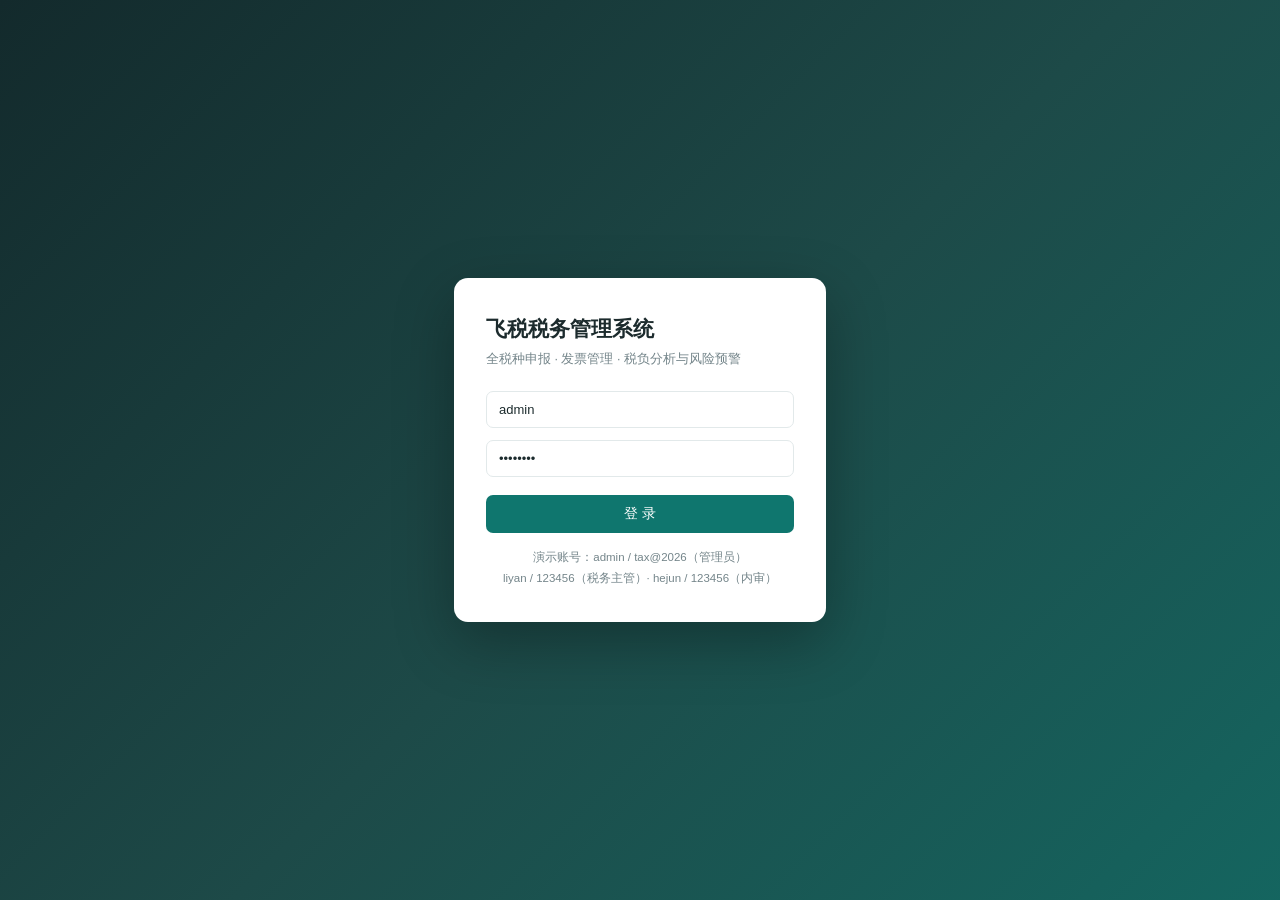
<file: frontend/index.html>
<!DOCTYPE html>
<html lang="zh-CN">
<head>
<meta charset="utf-8">
<meta name="viewport" content="width=device-width, initial-scale=1">
<title>飞税税务管理系统</title>
<link rel="icon" href="favicon.svg">
<link rel="stylesheet" href="style.css">
<script>var PREFIX = (function () {
    var p = location.pathname.replace(/\/[^/]*$/, '');
    return (p === '/' || p === '') ? '' : p;
  })();</script>
</head>
<body>
<div id="sidebar">
  <div class="brand">飞税</div>
  <div class="brand-sub">税务管理系统 v1.0</div>
  <nav id="nav"></nav>
  <div class="side-foot">
    <span id="who">—</span>
    <button class="btn sm ghost" id="btn-logout">退出</button>
  </div>
</div>
<main id="main"></main>
<div id="modal-mask" class="modal-mask hidden"><div class="modal" id="modal"></div></div>
<div id="toast" class="toast hidden"></div>
<script src="app.js"></script>
<script src="pages.js"></script>
<script>boot();</script>
</body>
</html>
</file>
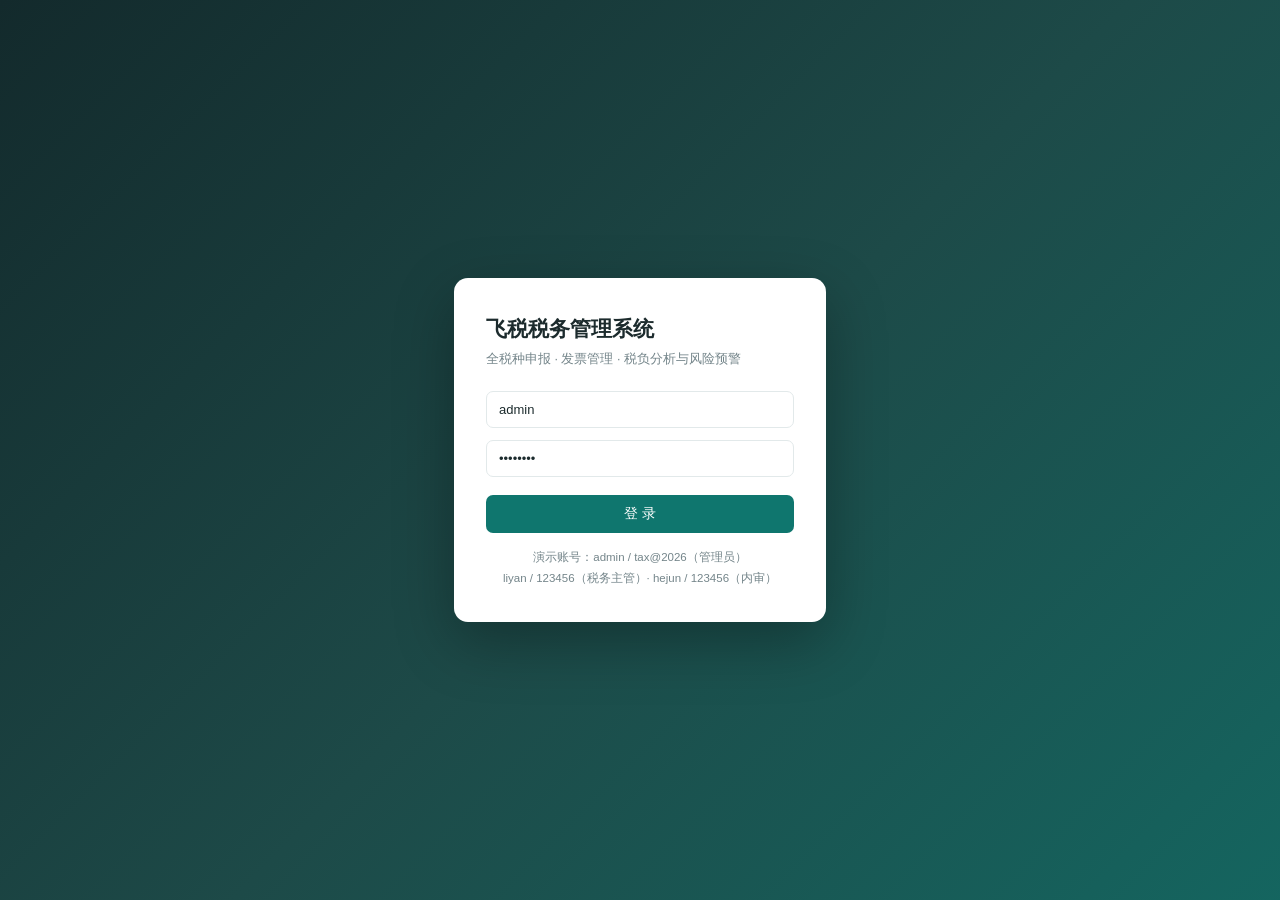
<file: frontend/login.html>
<!DOCTYPE html>
<html lang="zh-CN">
<head>
<meta charset="utf-8">
<meta name="viewport" content="width=device-width, initial-scale=1">
<title>登录 · 飞税税务管理系统</title>
<link rel="icon" href="favicon.svg">
<link rel="stylesheet" href="style.css">
<script>var PREFIX = (function () {
    var p = location.pathname.replace(/\/[^/]*$/, '');
    return (p === '/' || p === '') ? '' : p;
  })();</script>
</head>
<body>
<div class="login-wrap">
  <div class="login-box">
    <h1>飞税税务管理系统</h1>
    <p>全税种申报 · 发票管理 · 税负分析与风险预警</p>
    <input id="u" placeholder="用户名" autocomplete="username" value="admin">
    <input id="p" type="password" placeholder="密码" autocomplete="current-password" value="tax@2026">
    <button class="btn" id="go">登 录</button>
    <div class="hint">
      演示账号：admin / tax@2026（管理员）<br>
      liyan / 123456（税务主管）· hejun / 123456（内审）
    </div>
  </div>
</div>
<div id="toast" class="toast hidden"></div>
<div id="modal-mask" class="modal-mask hidden"><div class="modal" id="modal"></div></div>
<script src="app.js"></script>
<script>
(function () {
  function toast(m, err) {
    var t = document.getElementById('toast');
    t.textContent = m;
    t.style.background = err ? '#d03050' : '#1f2733';
    t.classList.remove('hidden');
    clearTimeout(t._tm);
    t._tm = setTimeout(function () { t.classList.add('hidden'); }, 2600);
  }
  function login() {
    var u = document.getElementById('u').value.trim();
    var p = document.getElementById('p').value;
    if (!u || !p) { toast('请输入用户名和密码', true); return; }
    var btn = document.getElementById('go');
    btn.disabled = true; btn.textContent = '登录中…';
    fetch(PREFIX + '/api/auth/login', {
      method: 'POST',
      headers: {'Content-Type': 'application/json'},
      body: JSON.stringify({username: u, password: p})
    }).then(function (r) {
      return r.json().then(function (j) { return {status: r.status, j: j}; });
    }).then(function (res) {
      if (res.status !== 200 || !res.j || res.j.code !== 200) {
        throw new Error((res.j && res.j.message) || '登录失败');
      }
      var d = res.j.data;
      localStorage.setItem('tax_token', d.token);
      localStorage.setItem('tax_user', JSON.stringify(d.user || {}));
      location.href = 'index.html';
    }).catch(function (e) {
      toast(e.message, true);
      btn.disabled = false; btn.textContent = '登 录';
    });
  }
  document.getElementById('go').onclick = login;
  document.getElementById('p').onkeydown = function (e) { if (e.key === 'Enter') login(); };
  document.getElementById('u').onkeydown = function (e) { if (e.key === 'Enter') login(); };
})();
</script>
</body>
</html>
</file>
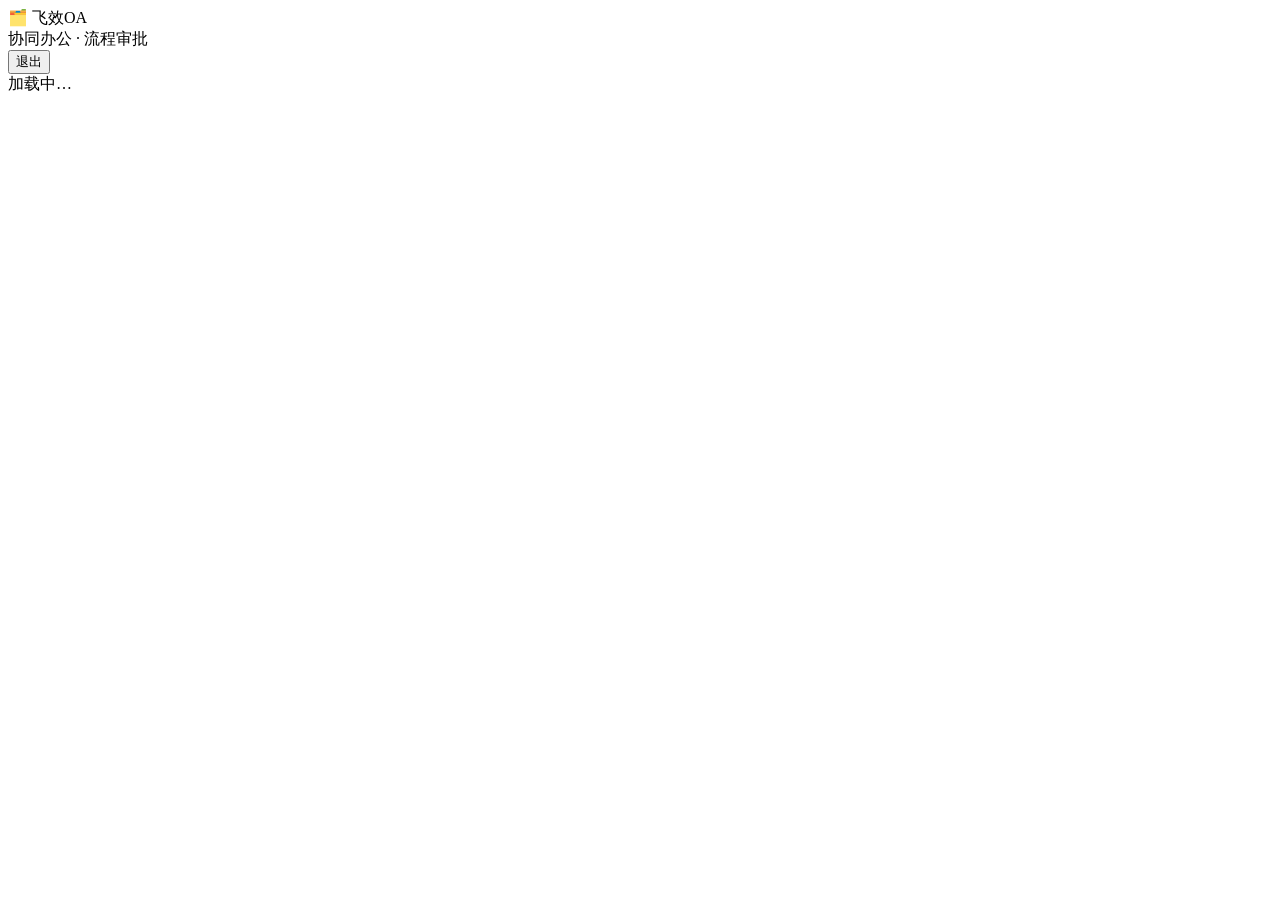
<file: tools/demo_template.html>
<!DOCTYPE html>
<html lang="zh-CN">
<head>
<meta charset="UTF-8" />
<meta name="viewport" content="width=device-width, initial-scale=1.0" />
<title>飞效OA管理系统 · 离线演示</title>
<style>
__STYLE__
</style>
</head>
<body>
  <div id="sidebar">
    <div class="brand">🗂️ 飞效OA</div>
    <div class="brand-sub">协同办公 · 流程审批</div>
    <nav id="nav"></nav>
    <div class="side-foot">
      <span id="who"></span>
      <button id="btn-logout" class="btn ghost sm">退出</button>
    </div>
  </div>
  <main id="main"><div class="empty">加载中…</div></main>
  <div id="modal-mask" class="modal-mask hidden"><div id="modal" class="modal"></div></div>
  <div id="toast" class="toast hidden"></div>
<script>var PREFIX = '';</script>
<script>
__RUNTIME_JS__
</script>
<script>
__APP_JS__
</script>
<script>
__PAGES_JS__
</script>
<script>boot();</script>
</body>
</html>
</file>
<file: frontend/style.css>
/* 飞税税务管理系统 · 样式 */
:root {
  --pri: #0f766e;
  --pri-d: #0b5d57;
  --bg: #f3f6f7;
  --card: #fff;
  --line: #e2e9ea;
  --txt: #1c2b2d;
  --sub: #74858a;
  --ok: #16a34a;
  --warn: #d99b0b;
  --err: #cf2f4b;
  --side: #132a2c;
  --side-2: #1d3b3e;
}
* { box-sizing: border-box; }
html, body { margin: 0; padding: 0; }
body {
  font: 14px/1.6 -apple-system, "PingFang SC", "Microsoft YaHei", "Segoe UI", sans-serif;
  color: var(--txt);
  background: var(--bg);
  overflow-x: hidden;
}
a { color: var(--pri); text-decoration: none; }

/* ---------- 侧边栏 ---------- */
#sidebar {
  position: fixed; left: 0; top: 0; bottom: 0; width: 200px;
  background: var(--side); color: #c8d6d7; display: flex; flex-direction: column;
  z-index: 20;
}
.brand {
  padding: 18px 18px 4px; font-size: 18px; font-weight: 700; color: #fff;
  letter-spacing: 1px;
}
.brand-sub { padding: 0 18px 14px; font-size: 11.5px; color: #7d9598; }
#nav { flex: 1; overflow-y: auto; padding: 4px 8px; }
#nav a {
  display: flex; align-items: center; gap: 9px; padding: 8px 10px; margin: 1px 0;
  color: #bccfd0; border-radius: 7px; font-size: 13.5px; position: relative;
}
#nav a .ic { width: 18px; text-align: center; font-size: 14px; }
#nav a:hover { background: var(--side-2); color: #fff; }
#nav a.on { background: var(--pri); color: #fff; }
#nav a .badge {
  margin-left: auto; background: var(--err); color: #fff; font-size: 11px;
  min-width: 18px; height: 18px; line-height: 18px; text-align: center;
  border-radius: 9px; padding: 0 5px; font-weight: 600;
}
#nav a.on .badge { background: rgba(255,255,255,.28); }
.side-foot {
  padding: 12px 14px; border-top: 1px solid rgba(255,255,255,.08);
  font-size: 12px; display: flex; align-items: center; gap: 8px; flex-wrap: wrap;
}
.side-foot span { color: #8ba3a6; flex: 1; min-width: 80px; }

/* ---------- 主区 ---------- */
#main {
  margin-left: 200px; padding: 20px 24px 48px; min-height: 100vh;
}
h2.page { font-size: 19px; margin: 0 0 4px; font-weight: 650; }
.page-desc { color: var(--sub); font-size: 12.5px; margin-bottom: 14px; }

/* ---------- 卡片 ---------- */
.card {
  background: var(--card); border: 1px solid var(--line); border-radius: 10px;
  padding: 16px 18px; margin-bottom: 14px;
}
.card h3 {
  margin: 0 0 12px; font-size: 14.5px; font-weight: 650; display: flex;
  align-items: center; gap: 8px;
}
.card h3 .sub { font-weight: 400; font-size: 12px; color: var(--sub); margin-left: auto; }

/* ---------- KPI ---------- */
.kpis { display: flex; gap: 12px; flex-wrap: wrap; margin-bottom: 14px; }
.kpi {
  background: var(--card); border: 1px solid var(--line); border-radius: 10px;
  padding: 14px 18px; min-width: 130px; flex: 1;
}
.kpi b { display: block; font-size: 23px; font-weight: 700; line-height: 1.25; }
.kpi span { font-size: 12.5px; color: var(--sub); }
.kpi.ok b { color: var(--ok); }
.kpi.warn b { color: var(--warn); }
.kpi.err b { color: var(--err); }
.kpi.pri b { color: var(--pri); }

/* ---------- 工具条 ---------- */
.toolbar { display: flex; gap: 8px; flex-wrap: wrap; align-items: center; margin-bottom: 12px; }
.btn {
  border: 0; background: var(--pri); color: #fff; padding: 7px 14px;
  border-radius: 7px; font-size: 13px; cursor: pointer; font-family: inherit;
  transition: background .15s;
}
.btn:hover { background: var(--pri-d); }
.btn:disabled { opacity: .55; cursor: not-allowed; }
.btn.ghost { background: #eaf0f1; color: var(--txt); }
.btn.ghost:hover { background: #dfe8e9; }
.btn.danger { background: var(--err); }
.btn.ok { background: var(--ok); }
.btn.sm { padding: 4px 10px; font-size: 12px; }

input, select, textarea {
  font-family: inherit; font-size: 13px; padding: 7px 10px;
  border: 1px solid var(--line); border-radius: 7px; background: #fff;
  color: var(--txt); outline: none; max-width: 100%;
}
input:focus, select:focus, textarea:focus { border-color: var(--pri); }
textarea { resize: vertical; min-height: 84px; width: 100%; }

/* ---------- 表格 ---------- */
.tw { overflow-x: auto; }
table { width: 100%; border-collapse: collapse; font-size: 13px; }
th, td {
  text-align: left; padding: 9px 10px; border-bottom: 1px solid var(--line);
  white-space: nowrap;
}
th { color: var(--sub); font-weight: 600; font-size: 12.5px; background: #f9fbfb; }
tbody tr:hover { background: #f6faf9; }
tr.click { cursor: pointer; }
td.wrap { white-space: normal; min-width: 180px; }
td.num, th.num { text-align: right; font-variant-numeric: tabular-nums; }

.tag {
  display: inline-block; padding: 1px 8px; border-radius: 10px; font-size: 12px;
  background: #eaf0f1; color: var(--sub);
}
.tag.ok { background: #e6f7ec; color: var(--ok); }
.tag.warn { background: #fff5e0; color: var(--warn); }
.tag.err { background: #fdedf0; color: var(--err); }
.tag.pri { background: #e3f4f2; color: var(--pri); }

.empty { color: var(--sub); text-align: center; padding: 44px 12px; font-size: 13px; }

/* ---------- 表单 ---------- */
.fld { display: block; margin-bottom: 12px; }
.fld > span { display: block; font-size: 12.5px; color: var(--sub); margin-bottom: 5px; }
.fld input, .fld select, .fld textarea { width: 100%; }
.fld i { display: block; font-size: 11.5px; color: var(--sub); font-style: normal; margin-top: 3px; }
.grid2 { display: grid; grid-template-columns: 1fr 1fr; gap: 0 14px; }
.grid3 { display: grid; grid-template-columns: repeat(3, 1fr); gap: 0 14px; }

/* ---------- 进度条 ---------- */
.bar { background: #eaf0f1; border-radius: 5px; height: 9px; overflow: hidden; }
.bar i { display: block; height: 100%; background: var(--pri); border-radius: 5px; }
.bar i.warn { background: var(--warn); }
.bar i.err { background: var(--err); }
.bar i.ok { background: var(--ok); }

/* ---------- 竖向柱状图 ---------- */
.chart { display: flex; align-items: flex-end; gap: 10px; height: 190px; padding: 6px 0 0; }
.chart .col { flex: 1; display: flex; flex-direction: column; justify-content: flex-end;
  align-items: center; gap: 4px; min-width: 0; }
.chart .col .bars { display: flex; gap: 3px; align-items: flex-end; height: 150px; }
.chart .col .bars i { width: 14px; border-radius: 3px 3px 0 0; background: var(--pri);
  display: block; min-height: 2px; }
.chart .col .bars i.b2 { background: #9ecfc9; }
.chart .col .lb { font-size: 11.5px; color: var(--sub); white-space: nowrap; }
.chart .col .vv { font-size: 11px; color: var(--txt); }

/* ---------- 横向条形排行 ---------- */
.rank { display: flex; flex-direction: column; gap: 9px; }
.rank .r { display: flex; align-items: center; gap: 10px; font-size: 12.5px; }
.rank .r .n { width: 128px; overflow: hidden; text-overflow: ellipsis; white-space: nowrap; }
.rank .r .b { flex: 1; }
.rank .r .v { width: 96px; text-align: right; color: var(--sub);
  font-variant-numeric: tabular-nums; }

/* ---------- 时间线 ---------- */
.tl { position: relative; padding-left: 22px; }
.tl:before {
  content: ''; position: absolute; left: 6px; top: 6px; bottom: 6px;
  width: 2px; background: var(--line);
}
.tl-item { position: relative; padding: 0 0 16px; }
.tl-item:before {
  content: ''; position: absolute; left: -20px; top: 5px; width: 10px; height: 10px;
  border-radius: 50%; background: #fff; border: 2px solid var(--pri);
}
.tl-item.pass:before { border-color: var(--ok); }
.tl-item.reject:before { border-color: var(--err); }
.tl-item .t { font-size: 11.5px; color: var(--sub); }
.tl-item .h { font-weight: 600; font-size: 13.5px; margin: 1px 0; }
.tl-item .d { color: var(--sub); font-size: 12.5px; }

/* ---------- 风险卡片 ---------- */
.risk-list { display: flex; flex-direction: column; gap: 10px; }
.risk-item {
  background: var(--card); border: 1px solid var(--line); border-left: 3px solid var(--warn);
  border-radius: 9px; padding: 12px 16px;
}
.risk-item.lv-hi { border-left-color: var(--err); }
.risk-item.lv-mid { border-left-color: var(--warn); }
.risk-item.lv-lo { border-left-color: #9ecfc9; }
.risk-item .h { display: flex; align-items: center; gap: 8px; }
.risk-item .h b { font-size: 13.5px; }
.risk-item .d { color: var(--sub); font-size: 12.5px; margin: 4px 0 0; }

/* ---------- 税率卡 ---------- */
.rate-grid { display: grid; grid-template-columns: repeat(auto-fill, minmax(150px, 1fr)); gap: 10px; }
.rate-card {
  border: 1px solid var(--line); border-radius: 9px; padding: 12px 14px; background: #fff;
}
.rate-card b { display: block; font-size: 20px; color: var(--pri); }
.rate-card span { font-size: 12px; color: var(--sub); }

/* ---------- 弹层 ---------- */
.modal-mask {
  position: fixed; inset: 0; background: rgba(15, 28, 30, .45); z-index: 60;
  display: flex; align-items: flex-start; justify-content: center; padding: 40px 16px;
  overflow-y: auto;
}
.modal {
  background: #fff; border-radius: 12px; padding: 20px 22px; width: 520px;
  max-width: 100%; box-shadow: 0 16px 48px rgba(0,0,0,.22);
}
.modal.wide { width: 800px; }
.modal h3 { margin: 0 0 14px; font-size: 16px; }
.modal .acts { display: flex; gap: 8px; justify-content: flex-end; margin-top: 16px; }
.hidden { display: none !important; }

.toast {
  position: fixed; left: 50%; bottom: 40px; transform: translateX(-50%);
  background: #1c2b2d; color: #fff; padding: 10px 20px; border-radius: 8px;
  font-size: 13px; z-index: 90; box-shadow: 0 8px 24px rgba(0,0,0,.2);
  max-width: 80vw;
}

/* ---------- 结算卡 ---------- */
.settle {
  background: linear-gradient(135deg, #0f766e, #14958a); color: #fff;
  border-radius: 10px; padding: 16px 20px; margin-bottom: 14px;
}
.settle .row { display: flex; gap: 26px; flex-wrap: wrap; }
.settle .row > div b { display: block; font-size: 21px; font-weight: 700; }
.settle .row > div span { font-size: 12px; opacity: .82; }
.settle .note { margin-top: 10px; font-size: 12px; opacity: .85; }

/* ---------- 登录页 ---------- */
.login-wrap {
  min-height: 100vh; display: flex; align-items: center; justify-content: center;
  background: linear-gradient(135deg, #132a2c 0%, #1d4a48 52%, #0f766e 130%);
  padding: 20px;
}
.login-box {
  background: #fff; border-radius: 14px; padding: 34px 32px; width: 372px;
  max-width: 100%; box-shadow: 0 20px 60px rgba(0,0,0,.3);
}
.login-box h1 { font-size: 21px; margin: 0 0 4px; }
.login-box p { color: var(--sub); font-size: 12.5px; margin: 0 0 22px; }
.login-box input { width: 100%; margin-bottom: 12px; padding: 10px 12px; }
.login-box .btn { width: 100%; padding: 10px; font-size: 14px; margin-top: 6px; }
.hint { font-size: 11.5px; color: var(--sub); text-align: center; margin-top: 14px;
  line-height: 1.8; }

/* ---------- 移动端 ---------- */
@media (max-width: 820px) {
  #sidebar {
    position: static; width: auto; flex-direction: row; align-items: center;
    overflow-x: auto; padding: 0 8px;
  }
  .brand { padding: 10px 8px; font-size: 15px; white-space: nowrap; }
  .brand-sub { display: none; }
  #nav { display: flex; padding: 6px 0; flex: 1; }
  #nav a { white-space: nowrap; padding: 6px 10px; }
  #nav a .ic { display: none; }
  .side-foot { border: 0; padding: 6px; }
  .side-foot span { display: none; }
  #main { margin-left: 0; padding: 14px 12px 40px; }
  .grid2, .grid3 { grid-template-columns: 1fr; }
  .kpi b { font-size: 20px; }
  .chart { height: 160px; }
  .chart .col .bars { height: 120px; }
}
</file>
